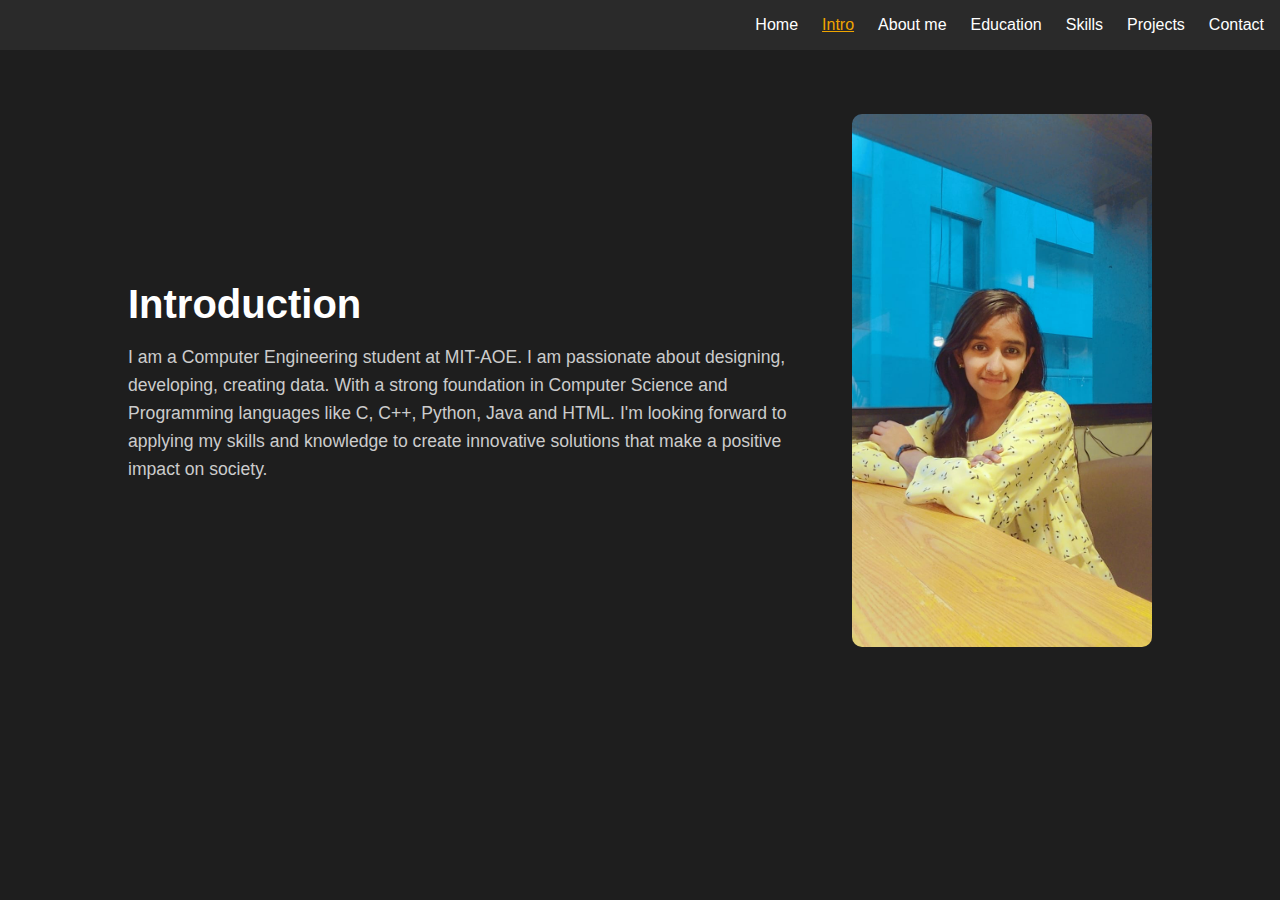
<file: Portfolio Website/html/index.html>
<!DOCTYPE html>
<html lang="en">
<head>
  <meta charset="UTF-8">
  <meta name="viewport" content="width=device-width, initial-scale=1.0">
  <title>Intro Section</title>
  <link rel="stylesheet" href="../css/styles.css">
</head>
<body>
  <header>
    <nav>
      <ul class="navbar">
        <li><a href="home.html" >Home</a></li>
        <li><a href="index.html" class="active">Intro</a></li>
        <li><a href="about.html">About me</a></li>
        <li><a href="education.html">Education</a></li>
        <li><a href="skills.html">Skills</a></li>
        <li><a href="projects.html">Projects</a></li>
        <li><a href="contact.html">Contact</a></li>
        <li class="menu-icon">&#9776;</li>
      </ul>
    </nav>
  </header>

  <main class="intro-section">
    <div class="text-content">
      <h1>Introduction</h1>
      <p>
        I am a Computer Engineering student at MIT-AOE. I am passionate about designing, developing, creating data.
        With a strong foundation in Computer Science and Programming languages like C, C++, Python, Java and HTML.
        I'm looking forward to applying my skills and knowledge to create innovative solutions that make a positive impact on society.
      </p>
    </div>
    <div class="image-content">
      <img src="../images/portfolioimage.jpeg" alt="Profile Image">
    </div>
  </main>
</body>
</html>
</file>
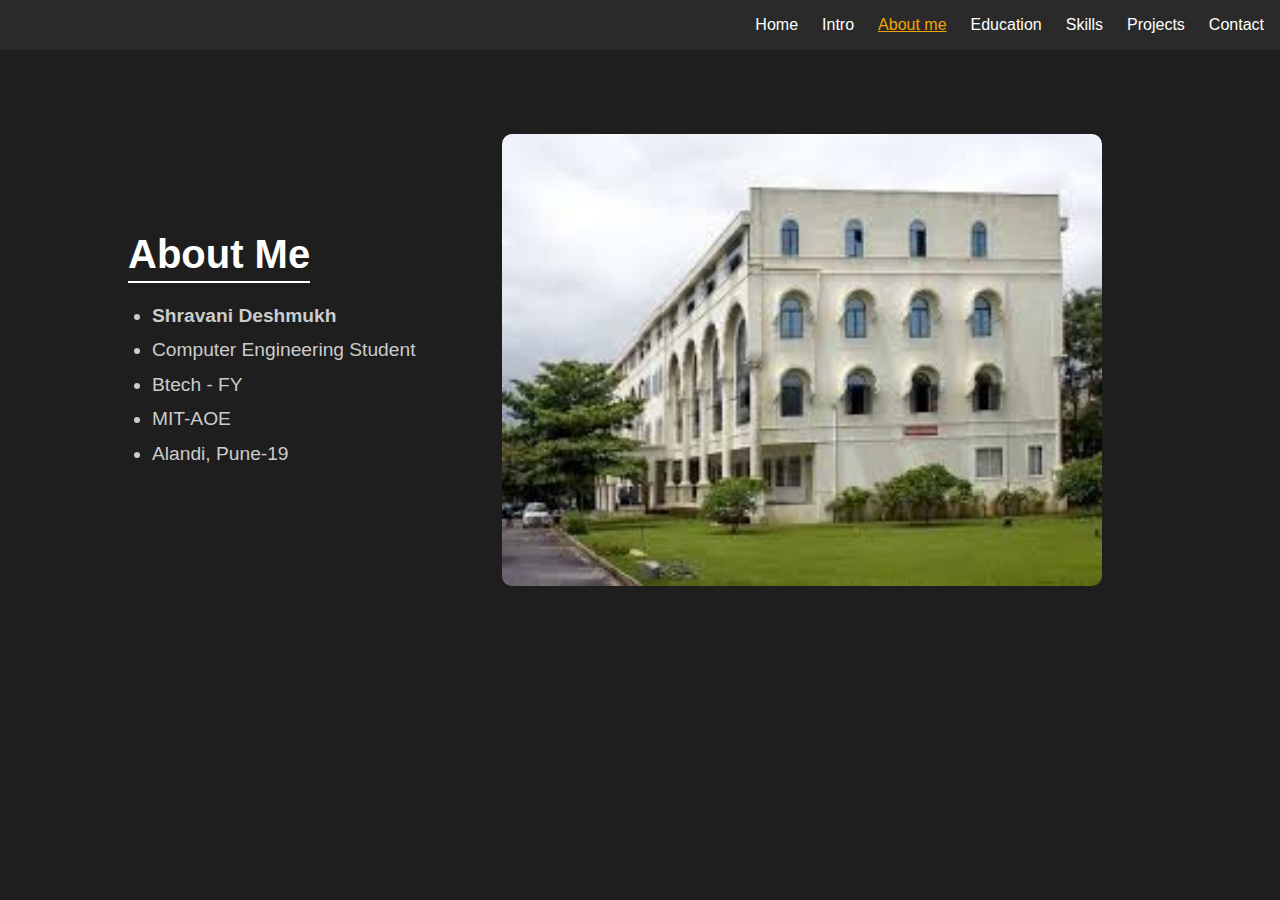
<file: Portfolio Website/html/about.html>
<!DOCTYPE html>
<html lang="en">
<head>
  <meta charset="UTF-8">
  <meta name="viewport" content="width=device-width, initial-scale=1.0">
  <title>About Me</title>
  <link rel="stylesheet" href="../css/about.css">
</head>
<body>
  <header>
    <nav>
      <ul class="navbar">
        <li><a href="home.html">Home</a></li>
        <li><a href="index.html">Intro</a></li>
        <li><a href="about.html" class="active">About me</a></li>
        <li><a href="education.html">Education</a></li>
        <li><a href="skills.html">Skills</a></li>
        <li><a href="projects.html">Projects</a></li>
        <li><a href="contact.html">Contact</a></li>
        <li class="menu-icon">&#9776;</li>
      </ul>
    </nav>
  </header>

  <main class="about-section">
    <div class="circle-bg"></div>
    <div class="about-content">
      <div class="text-info">
        <h1>About Me</h1>
        <ul>
          <li><strong>Shravani Deshmukh</strong></li>
          <li>Computer Engineering Student</li>
          <li>Btech - FY</li>
          <li>MIT-AOE</li>
          <li>Alandi, Pune-19</li>
        </ul>
      </div>
      <div class="image-box">
        <img src="../images/college image.jfif" alt="College Image">
      </div>
    </div>
  </main>
</body>
</html>
</file>
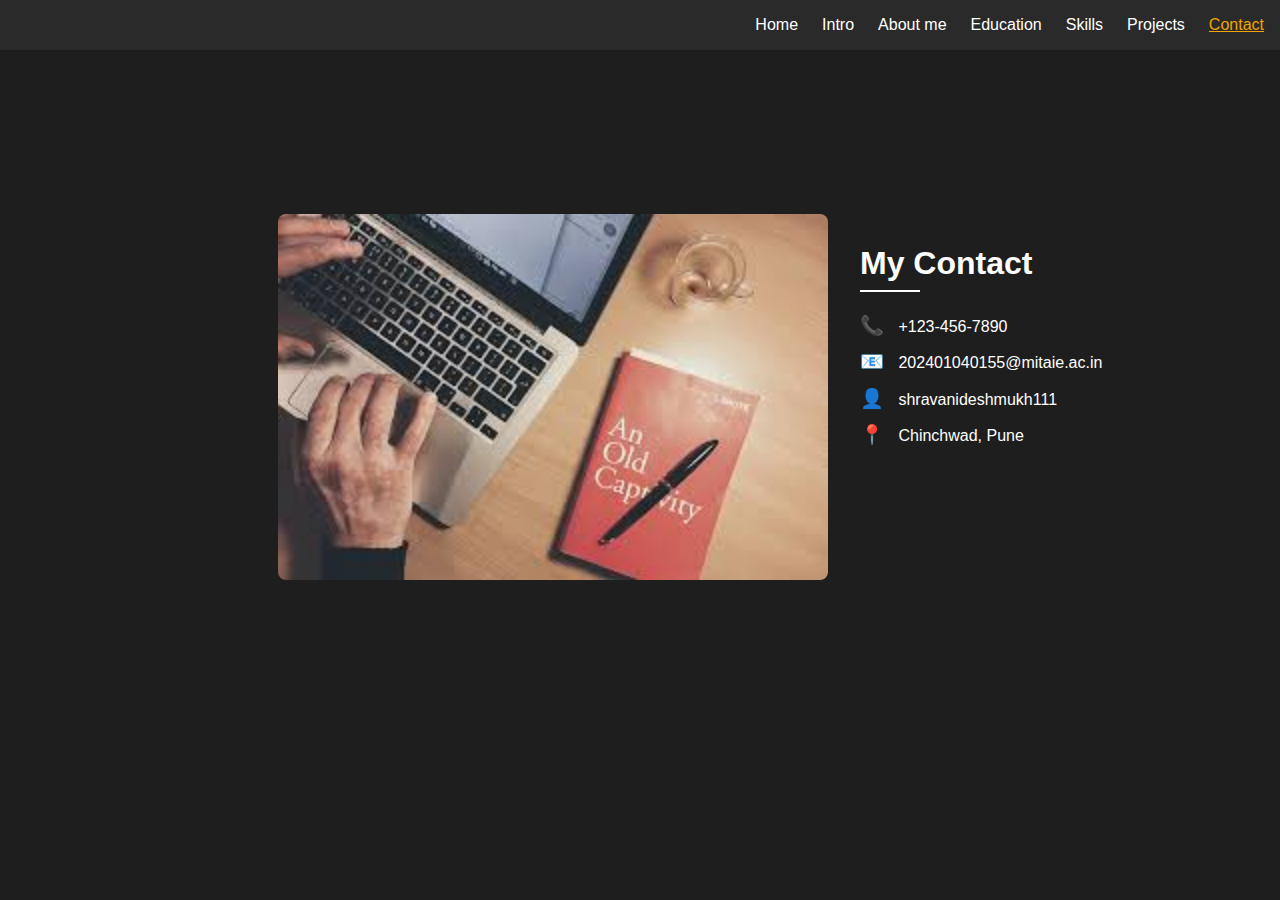
<file: Portfolio Website/html/contact.html>
<!DOCTYPE html>
<html lang="en">
<head>
  <meta charset="UTF-8" />
  <meta name="viewport" content="width=device-width, initial-scale=1.0"/>
  <title>Contact</title>
  <link rel="stylesheet" href="../css/contact.css" />
</head>
<body>
  <header>
    <nav>
      <ul class="navbar">
        <li><a href="home.html">Home</a></li>
        <li><a href="index.html">Intro</a></li>
        <li><a href="about.html">About me</a></li>
        <li><a href="education.html">Education</a></li>
        <li><a href="skills.html">Skills</a></li>
        <li><a href="projects.html">Projects</a></li>
        <li><a href="contact.html" class="active">Contact</a></li>
        <li class="menu-icon">&#9776;</li>
      </ul>
    </nav>
  </header>

  <main class="contact-section">
    <div class="contact-content">
      <div class="contact-image">
        <img src="../images/laptop.jfif" alt="Laptop on desk">
      </div>
      <div class="contact-details">
        <h1>My Contact</h1>
        <hr>
        <ul>
          <li><span>📞</span> +123-456-7890</li>
          <li><span>📧</span> 202401040155@mitaie.ac.in</li>
          <li><span>👤</span> shravanideshmukh111</li>
          <li><span>📍</span> Chinchwad, Pune</li>
        </ul>
      </div>
    </div>
  </main>
</body>
</html>
</file>
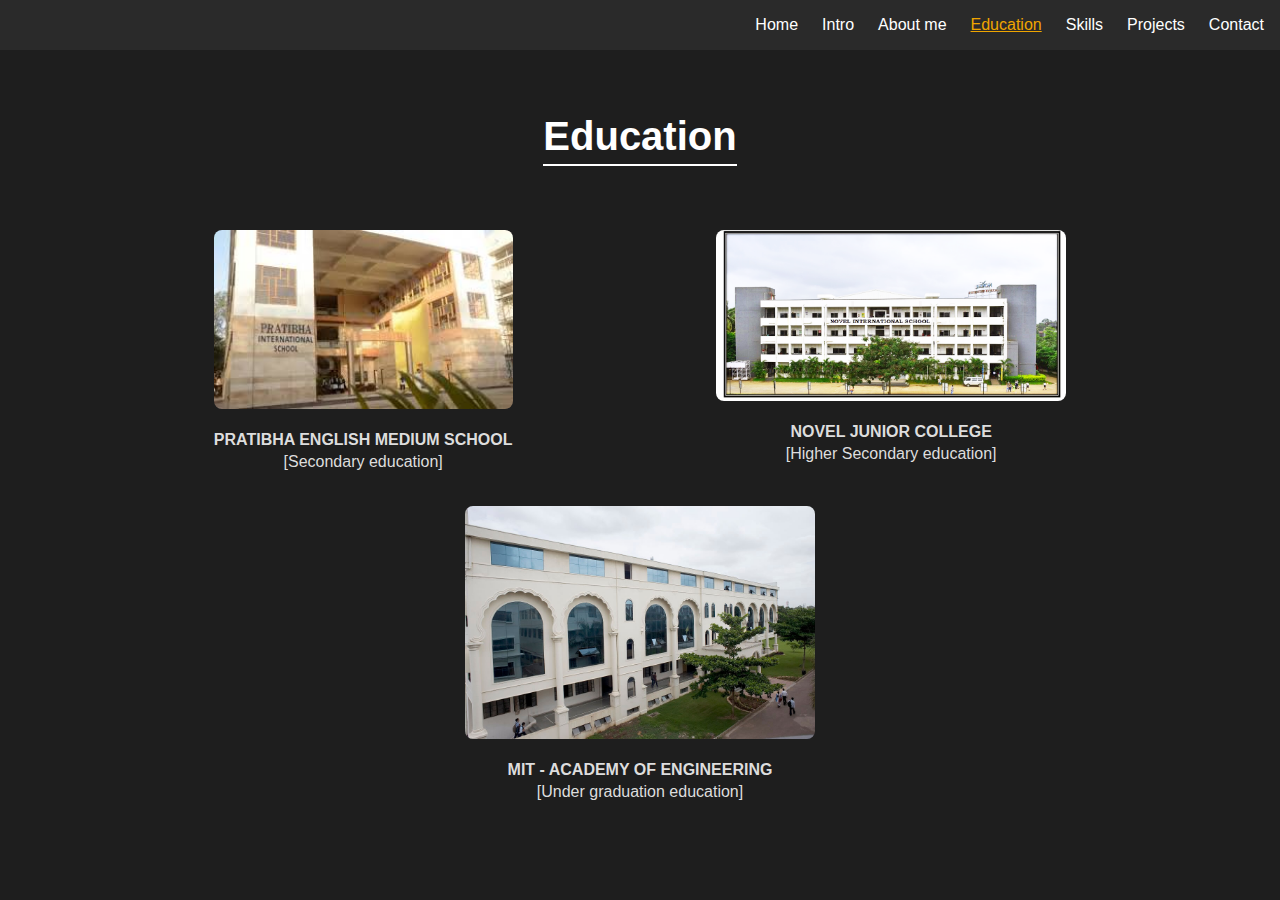
<file: Portfolio Website/html/education.html>
<!DOCTYPE html>
<html lang="en">
<head>
  <meta charset="UTF-8">
  <meta name="viewport" content="width=device-width, initial-scale=1.0">
  <title>Education</title>
  <link rel="stylesheet" href="../css/education.css">
</head>
<body>
  <header>
    <nav>
      <ul class="navbar">
        <li><a href="home.html">Home</a></li>
        <li><a href="index.html">Intro</a></li>
        <li><a href="about.html">About me</a></li>
        <li><a href="education.html" class="active">Education</a></li>
        <li><a href="skills.html">Skills</a></li>
        <li><a href="projects.html">Projects</a></li>
        <li><a href="contact.html">Contact</a></li>
        <li class="menu-icon">&#9776;</li>
      </ul>
    </nav>
  </header>

  <main class="education-section">
    <h1>Education</h1>
    <div class="edu-cards">
      <div class="edu-card">
        <img src="../images/school image.jfif" alt="School">
        <p><strong>PRATIBHA ENGLISH MEDIUM SCHOOL</strong><br>[Secondary education]</p>
      </div>
      <div class="edu-card">
        <img src="../images/college image.png" alt="College">
        <p><strong>NOVEL JUNIOR COLLEGE</strong><br>[Higher Secondary education]</p>
      </div>
      <div class="edu-card">
        <img src="../images/university image.jpg" alt="University">
        <p><strong>MIT - ACADEMY OF ENGINEERING</strong><br>[Under graduation education]</p>
      </div>
    </div>
  </main>
</body>
</html>
</file>
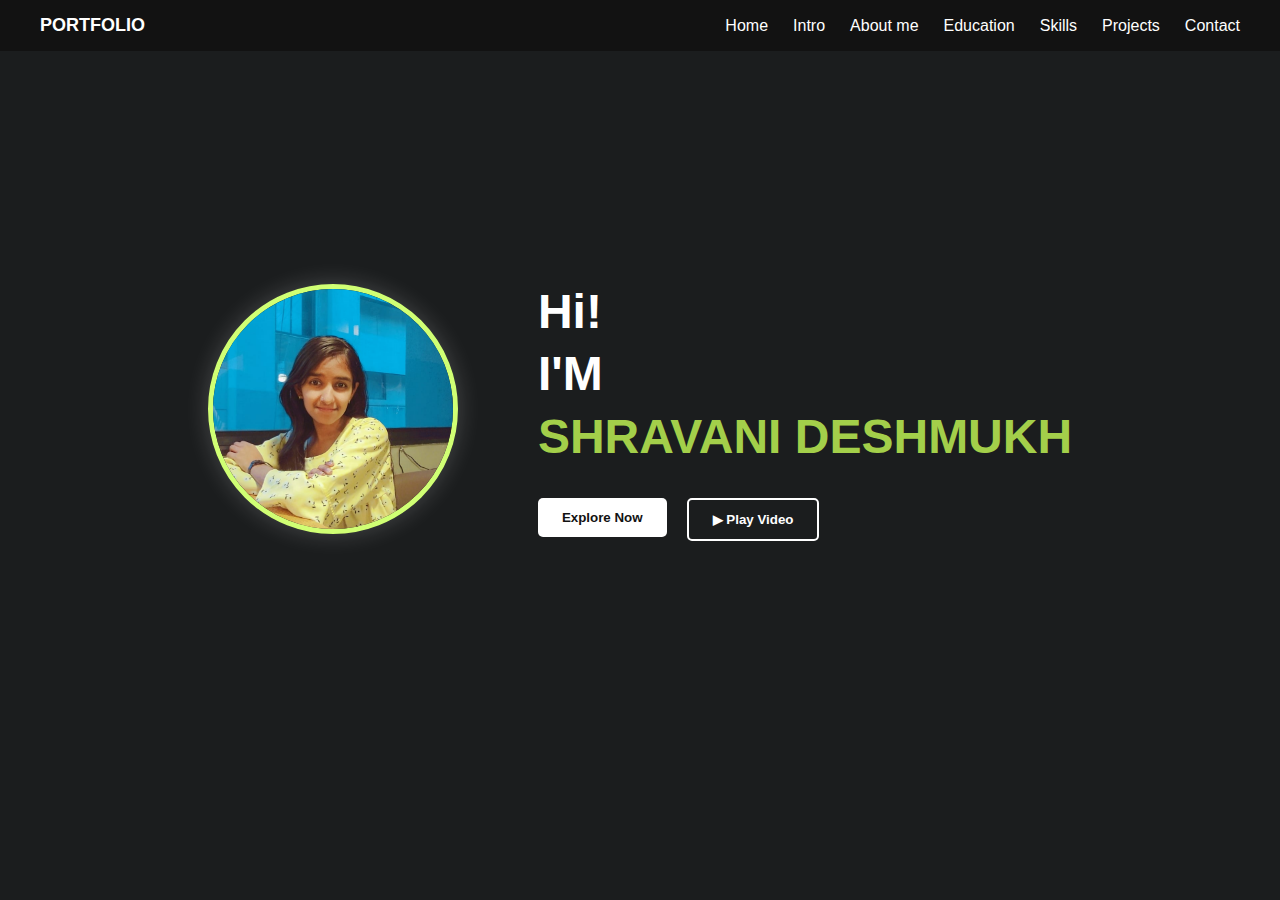
<file: Portfolio Website/html/home.html>
<!DOCTYPE html>
<html lang="en">
<head>
  <meta charset="UTF-8" />
  <meta name="viewport" content="width=device-width, initial-scale=1.0"/>
  <title>Portfolio - Shravani Deshmukh</title>
  <link rel="stylesheet" href="../css/home.css"/>
</head>
<body>

  <header>
    <div class="nav-container">
      <div class="logo">PORTFOLIO</div>
      <nav>
        <ul class="nav-links">
          <li><a href="home.html" class="active">Home</a></li>
          <li><a href="index.html">Intro</a></li>
          <li><a href="about.html">About me</a></li>
          <li><a href="education.html">Education</a></li>
          <li><a href="skills.html">Skills</a></li>
          <li><a href="projects.html">Projects</a></li>
          <li><a href="contact.html">Contact</a></li>
        </ul>
      </nav>
    </div>
  </header>

  <section class="hero">
    <div class="hero-left">
      <img src="../images/portfolioimage.jpeg" alt="Shravani Deshmukh" class="profile-img" />
    </div>
    <div class="hero-right">
      <h1>Hi! <br> I'M <br><span class="highlight">SHRAVANI DESHMUKH</span></h1>
      <div class="btn-container">
        <a href="index.html"><button class="btn-primary">Explore Now</button></a>
        <button class="btn-secondary">▶ Play Video</button>
      </div>
    </div>
  </section>

</body>
</html>
</file>
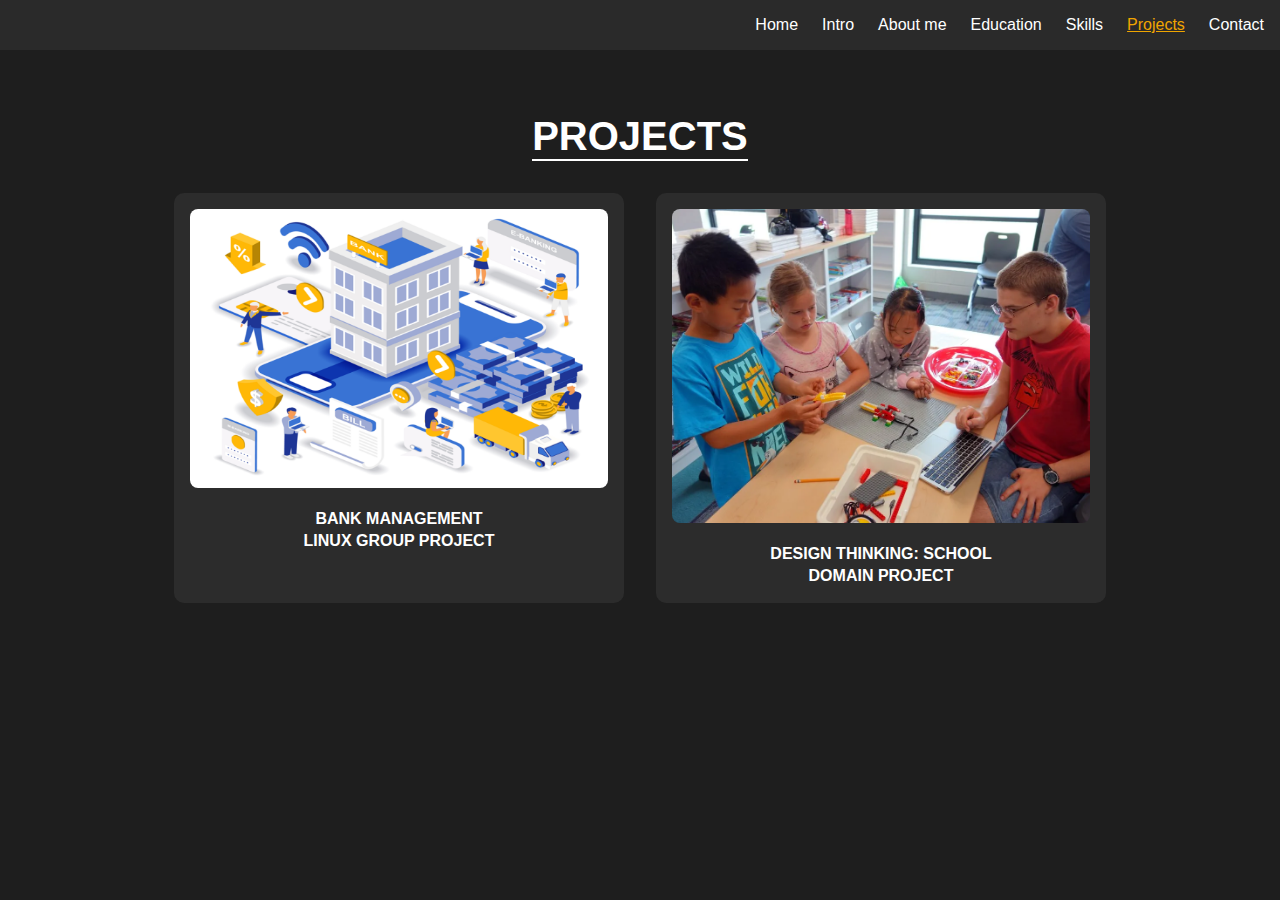
<file: Portfolio Website/html/projects.html>
<!DOCTYPE html>
<html lang="en">
<head>
  <meta charset="UTF-8" />
  <meta name="viewport" content="width=device-width, initial-scale=1.0"/>
  <title>Projects</title>
  <link rel="stylesheet" href="../css/projects.css" />
</head>
<body>
  <header>
    <nav>
      <ul class="navbar">
        <li><a href="home.html">Home</a></li>
        <li><a href="index.html">Intro</a></li>
        <li><a href="about.html">About me</a></li>
        <li><a href="education.html">Education</a></li>
        <li><a href="skills.html">Skills</a></li>
        <li><a href="projects.html" class="active">Projects</a></li>
        <li><a href="contact.html">Contact</a></li>
        <li class="menu-icon">&#9776;</li>
      </ul>
    </nav>
  </header>

  <main class="projects-section">
    <h1 class="section-title">PROJECTS</h1>
    <div class="projects-container">
      <div class="project-card">
        <img src="../images/linux_project.png" alt="Bank Management Project" />
        <h3>BANK MANAGEMENT<br/>LINUX GROUP PROJECT</h3>
      </div>
      <div class="project-card">
        <img src="../images/school_image.webp" alt="Design Thinking Project" />
        <h3>DESIGN THINKING: SCHOOL<br/>DOMAIN PROJECT</h3>
      </div>
    </div>
  </main>
</body>
</html>
</file>
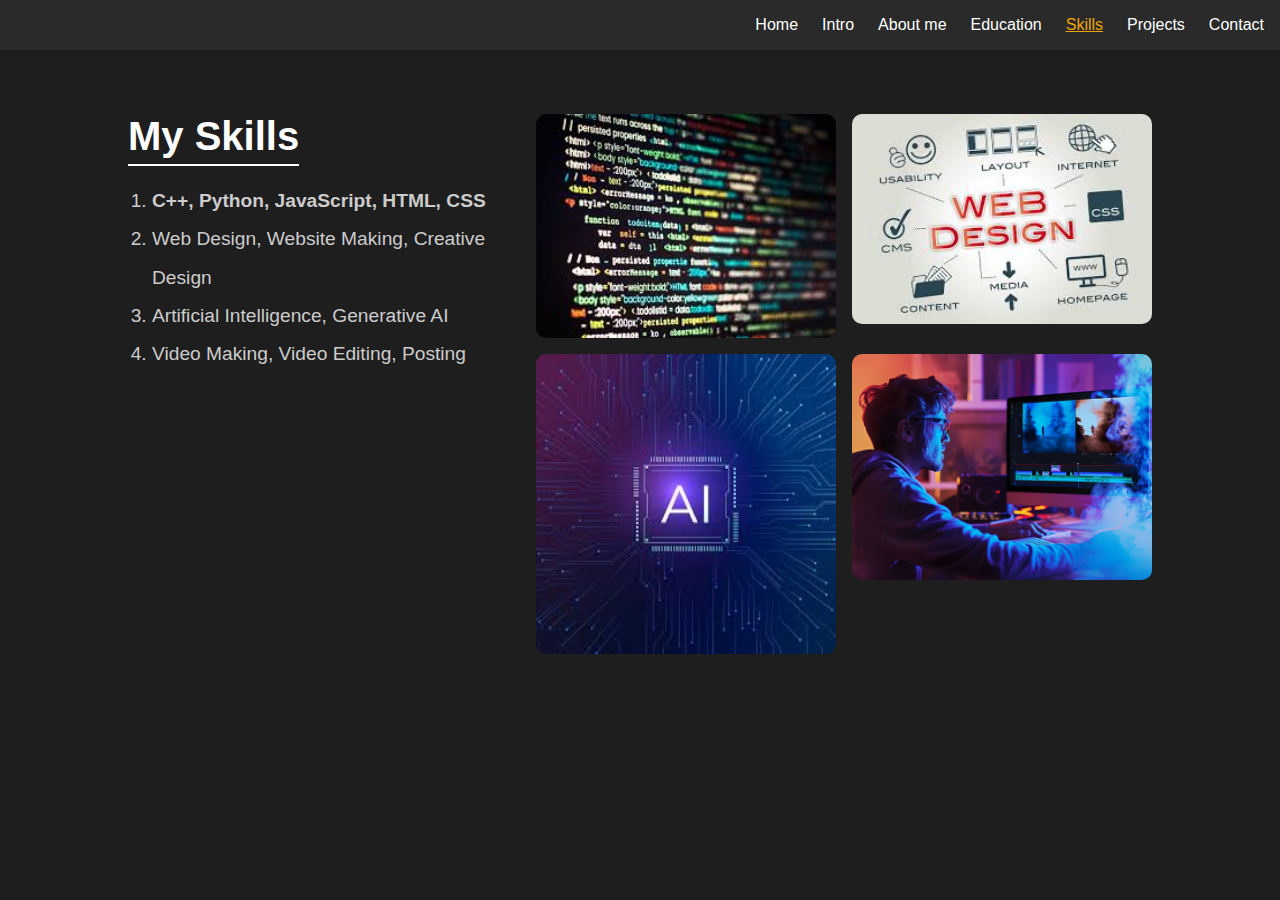
<file: Portfolio Website/html/skills.html>
<!DOCTYPE html>
<html lang="en">
<head>
  <meta charset="UTF-8">
  <meta name="viewport" content="width=device-width, initial-scale=1.0">
  <title>My Skills</title>
  <link rel="stylesheet" href="../css/skills.css">
</head>
<body>
  <header>
    <nav>
      <ul class="navbar">
        <li><a href="home.html">Home</a></li>
        <li><a href="index.html">Intro</a></li>
        <li><a href="about.html">About me</a></li>
        <li><a href="education.html">Education</a></li>
        <li><a href="skills.html" class="active">Skills</a></li>
        <li><a href="projects.html">Projects</a></li>
        <li><a href="contact.html">Contact</a></li>
        <li class="menu-icon">&#9776;</li>
      </ul>
    </nav>
  </header>

  <main class="skills-section">
    <div class="skills-container">
      <div class="skills-text">
        <h1>My Skills</h1>
        <ol>
          <li><strong>C++, Python, JavaScript, HTML, CSS</strong></li>
          <li>Web Design, Website Making, Creative Design</li>
          <li>Artificial Intelligence, Generative AI</li>
          <li>Video Making, Video Editing, Posting</li>
        </ol>
      </div>
      <div class="skills-images">
        <img src="../images/coding image.jfif" alt="Coding">
        <img src="../images/webdesigning.jfif" alt="Web Design">
        <img src="../images/ai.jfif" alt="AI Design">
        <img src="../images/videoedit.jpg" alt="Video Editing">
      </div>
    </div>
  </main>
</body>
</html>
</file>
<file: Portfolio Website/css/styles.css>
* {
  margin: 0;
  padding: 0;
  box-sizing: border-box;
  font-family: 'Segoe UI', sans-serif;
}

body {
  background-color: #1e1e1e;
  color: #ffffff;
}

nav {
  background-color: #2a2a2a;
  padding: 1rem;
}

.navbar {
  display: flex;
  justify-content: flex-end;
  gap: 1.5rem;
  list-style: none;
}

.navbar li a {
  color: #ffffff;
  text-decoration: none;
  transition: 0.3s;
}

.navbar li a:hover,
.navbar li a.active {
  color: #f0a500;
  text-decoration: underline;
}

.menu-icon {
  display: none;
}

.intro-section {
  display: flex;
  justify-content: space-between;
  align-items: center;
  padding: 4rem 10%;
  gap: 2rem;
}

.text-content {
  flex: 1;
}

.text-content h1 {
  font-size: 2.5rem;
  margin-bottom: 1rem;
}

.text-content p {
  font-size: 1.1rem;
  line-height: 1.6;
  color: #ccc;
}

.image-content img {
  width: 300px;
  height: auto;
  border-radius: 10px;
}

/* Responsive */
@media (max-width: 768px) {
  .intro-section {
    flex-direction: column;
    text-align: center;
  }

  .navbar {
    flex-wrap: wrap;
    justify-content: center;
    gap: 0.8rem;
  }

  .image-content img {
    width: 80%;
  }
}
</file>
<file: Portfolio Website/css/about.css>
* {
    margin: 0;
    padding: 0;
    box-sizing: border-box;
    font-family: 'Segoe UI', sans-serif;
  }
  
  body {
    background-color: #1e1e1e;
    color: #ffffff;
  }
  
  nav {
    background-color: #2a2a2a;
    padding: 1rem;
  }
  
  .navbar {
    display: flex;
    justify-content: flex-end;
    gap: 1.5rem;
    list-style: none;
  }
  
  .navbar li a {
    color: #ffffff;
    text-decoration: none;
    transition: 0.3s;
  }
  
  .navbar li a:hover,
  .navbar li a.active {
    color: #f0a500;
    text-decoration: underline;
  }
  
  .menu-icon {
    display: none;
  }
  
  .about-section {
    position: relative;
    padding: 4rem 10%;
  }
  
  .circle-bg {
    position: absolute;
    left: 0;
    top: 50%;
    transform: translateY(-50%);
    background-image: radial-gradient(circle, #444 1px, transparent 1px);
    background-size: 20px 20px;
    width: 300px;
    height: 300px;
    border-radius: 50%;
    z-index: 0;
    opacity: 0.3;
  }
  
  .about-content {
    position: relative;
    display: flex;
    justify-content: space-between;
    align-items: center;
    z-index: 1;
    gap: 2rem;
    flex-wrap: wrap;
  }
  
  .text-info {
    flex: 1;
  }
  
  .text-info h1 {
    font-size: 2.5rem;
    margin-bottom: 1rem;
    border-bottom: 2px solid #fff;
    width: fit-content;
    padding-bottom: 0.2rem;
  }
  
  .text-info ul {
    list-style-type: disc;
    margin-left: 1.5rem;
    font-size: 1.2rem;
    color: #ccc;
    line-height: 1.8;
  }
  
  .image-box img {
    width: 600px;
    height: auto;
    border-radius: 10px;
    margin-top: 20px;
    margin-right: 50px;
  }
  
  /* Responsive */
  @media (max-width: 768px) {
    .about-content {
      flex-direction: column;
      text-align: center;
    }
  
    .circle-bg {
      display: none;
    }
  
    .image-box img {
      width: 80%;
    }
  
    .text-info ul {
      text-align: left;
    }
  }
</file>
<file: Portfolio Website/css/contact.css>
* {
    margin: 0;
    padding: 0;
    box-sizing: border-box;
    font-family: 'Segoe UI', sans-serif;
  }
  
  body {
    background-color: #1e1e1e;
    color: #ffffff;
  }
  
  nav {
    background-color: #2a2a2a;
    padding: 1rem;
  }
  
  .navbar {
    display: flex;
    justify-content: flex-end;
    gap: 1.5rem;
    list-style: none;
  }
  
  .navbar li a {
    color: #ffffff;
    text-decoration: none;
    transition: 0.3s;
  }
  
  .navbar li a:hover,
  .navbar li a.active {
    color: #f0a500;
    text-decoration: underline;
  }
  
  .menu-icon {
    display: none;
  }
  
  .contact-section {
    padding: 4rem 10%;
  }
  
  .contact-content {
    display: flex;
    gap: 2rem;
    align-items: center;
    flex-wrap: wrap;
  }
  
  .contact-image img {
    max-width: 100%;
    border-radius: 8px;
    width: 550px;
    margin-top: 100px;
    margin-left: 150px;
  }
  
  .contact-details {
    flex: 1;
  }
  
  .contact-details h1 {
    font-size: 2rem;
    margin-bottom: 0.5rem;
  }
  
  .contact-details hr {
    width: 60px;
    border: 1px solid #fff;
    margin-bottom: 1rem;
  }
  
  .contact-details ul {
    list-style: none;
    font-size: 1rem;
    line-height: 2.2rem;
  }
  
  .contact-details ul li span {
    margin-right: 10px;
    font-size: 1.2rem;
  }
  
  /* Responsive */
  @media (max-width: 768px) {
    .contact-content {
      flex-direction: column;
      text-align: center;
    }
  
    .contact-image img {
      width: 100%;
    }
  }
</file>
<file: Portfolio Website/css/education.css>
* {
    margin: 0;
    padding: 0;
    box-sizing: border-box;
    font-family: 'Segoe UI', sans-serif;
  }
  
  body {
    background-color: #1e1e1e;
    color: #ffffff;
  }
  
  nav {
    background-color: #2a2a2a;
    padding: 1rem;
  }
  
  .navbar {
    display: flex;
    justify-content: flex-end;
    gap: 1.5rem;
    list-style: none;
  }
  
  .navbar li a {
    color: #ffffff;
    text-decoration: none;
    transition: 0.3s;
  }
  
  .navbar li a:hover,
  .navbar li a.active {
    color: #f0a500;
    text-decoration: underline;
  }
  
  .menu-icon {
    display: none;
  }
  
  .education-section {
    padding: 4rem 10%;
    text-align: center;
  }
  
  .education-section h1 {
    font-size: 2.5rem;
    margin-bottom: 2rem;
    border-bottom: 2px solid #fff;
    display: inline-block;
    padding-bottom: 0.3rem;
  }
  
  .edu-cards {
    display: flex;
    justify-content: space-around;
    flex-wrap: wrap;
    gap: 2rem;
    margin-top: 2rem;
  }
  
  .edu-card {
    max-width: 350px;
    text-align: center;
  }
  
  .edu-card img {
    width: 100%;
    border-radius: 8px;
    margin-bottom: 1rem;
  }
  
  .edu-card p {
    font-size: 1rem;
    color: #ddd;
    line-height: 1.4;
  }
  
  /* Responsive */
  @media (max-width: 768px) {
    .edu-cards {
      flex-direction: column;
      align-items: center;
    }
  
    .edu-card {
      max-width: 80%;
    }
  }
</file>
<file: Portfolio Website/css/projects.css>
* {
    margin: 0;
    padding: 0;
    box-sizing: border-box;
    font-family: 'Segoe UI', sans-serif;
  }
  
  body {
    background-color: #1e1e1e;
    color: #ffffff;
  }
  
  nav {
    background-color: #2a2a2a;
    padding: 1rem;
  }
  
  .navbar {
    display: flex;
    justify-content: flex-end;
    gap: 1.5rem;
    list-style: none;
  }
  
  .navbar li a {
    color: #ffffff;
    text-decoration: none;
    transition: 0.3s;
  }
  
  .navbar li a:hover,
  .navbar li a.active {
    color: #f0a500;
    text-decoration: underline;
  }
  
  .menu-icon {
    display: none;
  }
  
  .projects-section {
    padding: 4rem 10%;
    text-align: center;
  }
  
  .section-title {
    font-size: 2.5rem;
    border-bottom: 2px solid #ffffff;
    width: fit-content;
    margin: 0 auto 2rem auto;
  }
  
  .projects-container {
    display: flex;
    gap: 2rem;
    justify-content: center;
    flex-wrap: wrap;
  }
  
  .project-card {
    background-color: #2c2c2c;
    padding: 1rem;
    border-radius: 10px;
    width: 450px;
    text-align: center;
  }
  
  .project-card img {
    width: 100%;
    border-radius: 8px;
    margin-bottom: 1rem;
  }
  
  .project-card h3 {
    font-size: 1rem;
    color: #ffffff;
    font-weight: bold;
    line-height: 1.4;
  }
  
  /* Responsive */
  @media (max-width: 768px) {
    .projects-container {
      flex-direction: column;
      align-items: center;
    }
  }
</file>
<file: Portfolio Website/css/skills.css>
* {
    margin: 0;
    padding: 0;
    box-sizing: border-box;
    font-family: 'Segoe UI', sans-serif;
  }
  
  body {
    background-color: #1e1e1e;
    color: #ffffff;
  }
  
  nav {
    background-color: #2a2a2a;
    padding: 1rem;
  }
  
  .navbar {
    display: flex;
    justify-content: flex-end;
    gap: 1.5rem;
    list-style: none;
  }
  
  .navbar li a {
    color: #ffffff;
    text-decoration: none;
    transition: 0.3s;
  }
  
  .navbar li a:hover,
  .navbar li a.active {
    color: #f0a500;
    text-decoration: underline;
  }
  
  .menu-icon {
    display: none;
  }
  
  .skills-section {
    padding: 4rem 10%;
  }
  
  .skills-container {
    display: flex;
    justify-content: space-between;
    align-items: flex-start;
    flex-wrap: wrap;
    gap: 2rem;
  }
  
  .skills-text {
    flex: 1;
  }
  
  .skills-text h1 {
    font-size: 2.5rem;
    margin-bottom: 1rem;
    border-bottom: 2px solid #fff;
    width: fit-content;
    padding-bottom: 0.3rem;
  }
  
  .skills-text ol {
    list-style: decimal;
    padding-left: 1.5rem;
    font-size: 1.2rem;
    line-height: 2;
    color: #ccc;
  }
  
  .skills-images {
    flex: 1;
    display: grid;
    grid-template-columns: repeat(2, 1fr);
    gap: 1rem;
  }
  
  .skills-images img {
    width: 300px;
    height: auto;
    border-radius: 10px;
  }
  
  /* Responsive */
  @media (max-width: 768px) {
    .skills-container {
      flex-direction: column;
      align-items: center;
    }
  
    .skills-images {
      grid-template-columns: 1fr 1fr;
      width: 100%;
    }
  
    .skills-text ol {
      padding-left: 1rem;
    }
  }
</file>
<file: Portfolio Website/css/home.css>
/* Reset */
* {
    margin: 0;
    padding: 0;
    box-sizing: border-box;
    transition: all 0.4s ease-in-out;
  }
  
  body {
    font-family: 'Segoe UI', sans-serif;
    background-color: #1b1d1e;
    color: white;
  }
  
  header {
    background-color: #121212;
    padding: 15px 40px;
  }
  
  .nav-container {
    display: flex;
    justify-content: space-between;
    align-items: center;
  }
  
  .logo {
    font-weight: bold;
    font-size: 18px;
    color: white;
  }
  
  .nav-links {
    list-style: none;
    display: flex;
    gap: 25px;
  }
  
  .nav-links a {
    color: #ffffff;
    text-decoration: none;
    position: relative;
  }
  
  .nav-links a:hover,
  .nav-links a:focus {
    color: orange;
  }
  
  .hero {
    display: flex;
    justify-content: center;
    align-items: center;
    padding: 60px;
    gap: 80px;
    min-height: 80vh;
  }
  
  .profile-img {
    width: 250px;
    height: 250px;
    object-fit: cover;
    border-radius: 50%;
    border: 5px solid #d0ff74;
    box-shadow: 0 0 25px rgba(255, 255, 255, 0.2);
  }
  
  .hero-right h1 {
    font-size: 48px;
    line-height: 1.3;
  }
  
  .highlight {
    color: #a3cf4a;
    font-weight: bold;
  }
  
  .btn-container {
    margin-top: 30px;
    display: flex;
    gap: 20px;
  }
  
  .btn-primary,
  .btn-secondary {
    padding: 12px 24px;
    border: none;
    cursor: pointer;
    font-weight: bold;
    border-radius: 5px;
  }
  
  .btn-primary {
    background-color: white;
    color: #121212;
  }
  
  .btn-primary:hover {
    background-color: #eee;
  }
  
  .btn-secondary {
    background-color: transparent;
    color: white;
    border: 2px solid white;
  }
  
  .btn-secondary:hover {
    background-color: white;
    color: #121212;
  }
</file>
